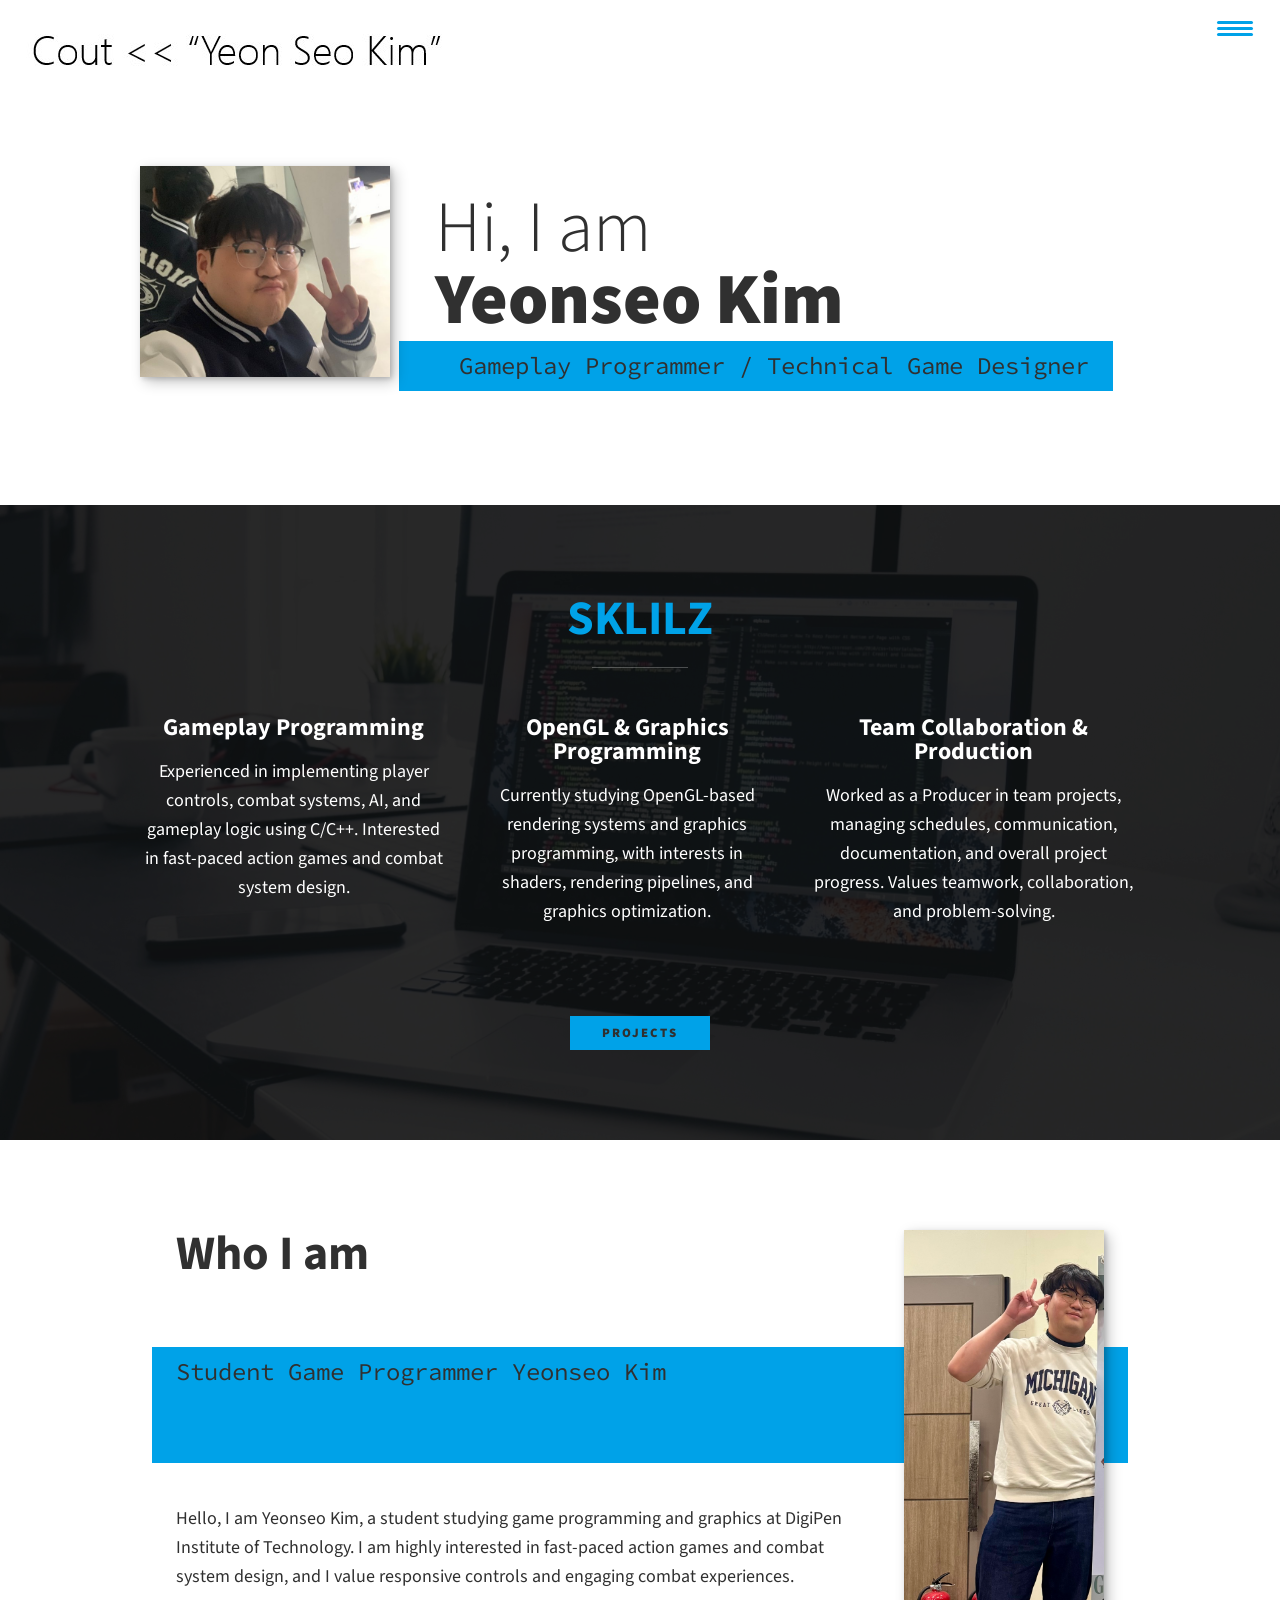
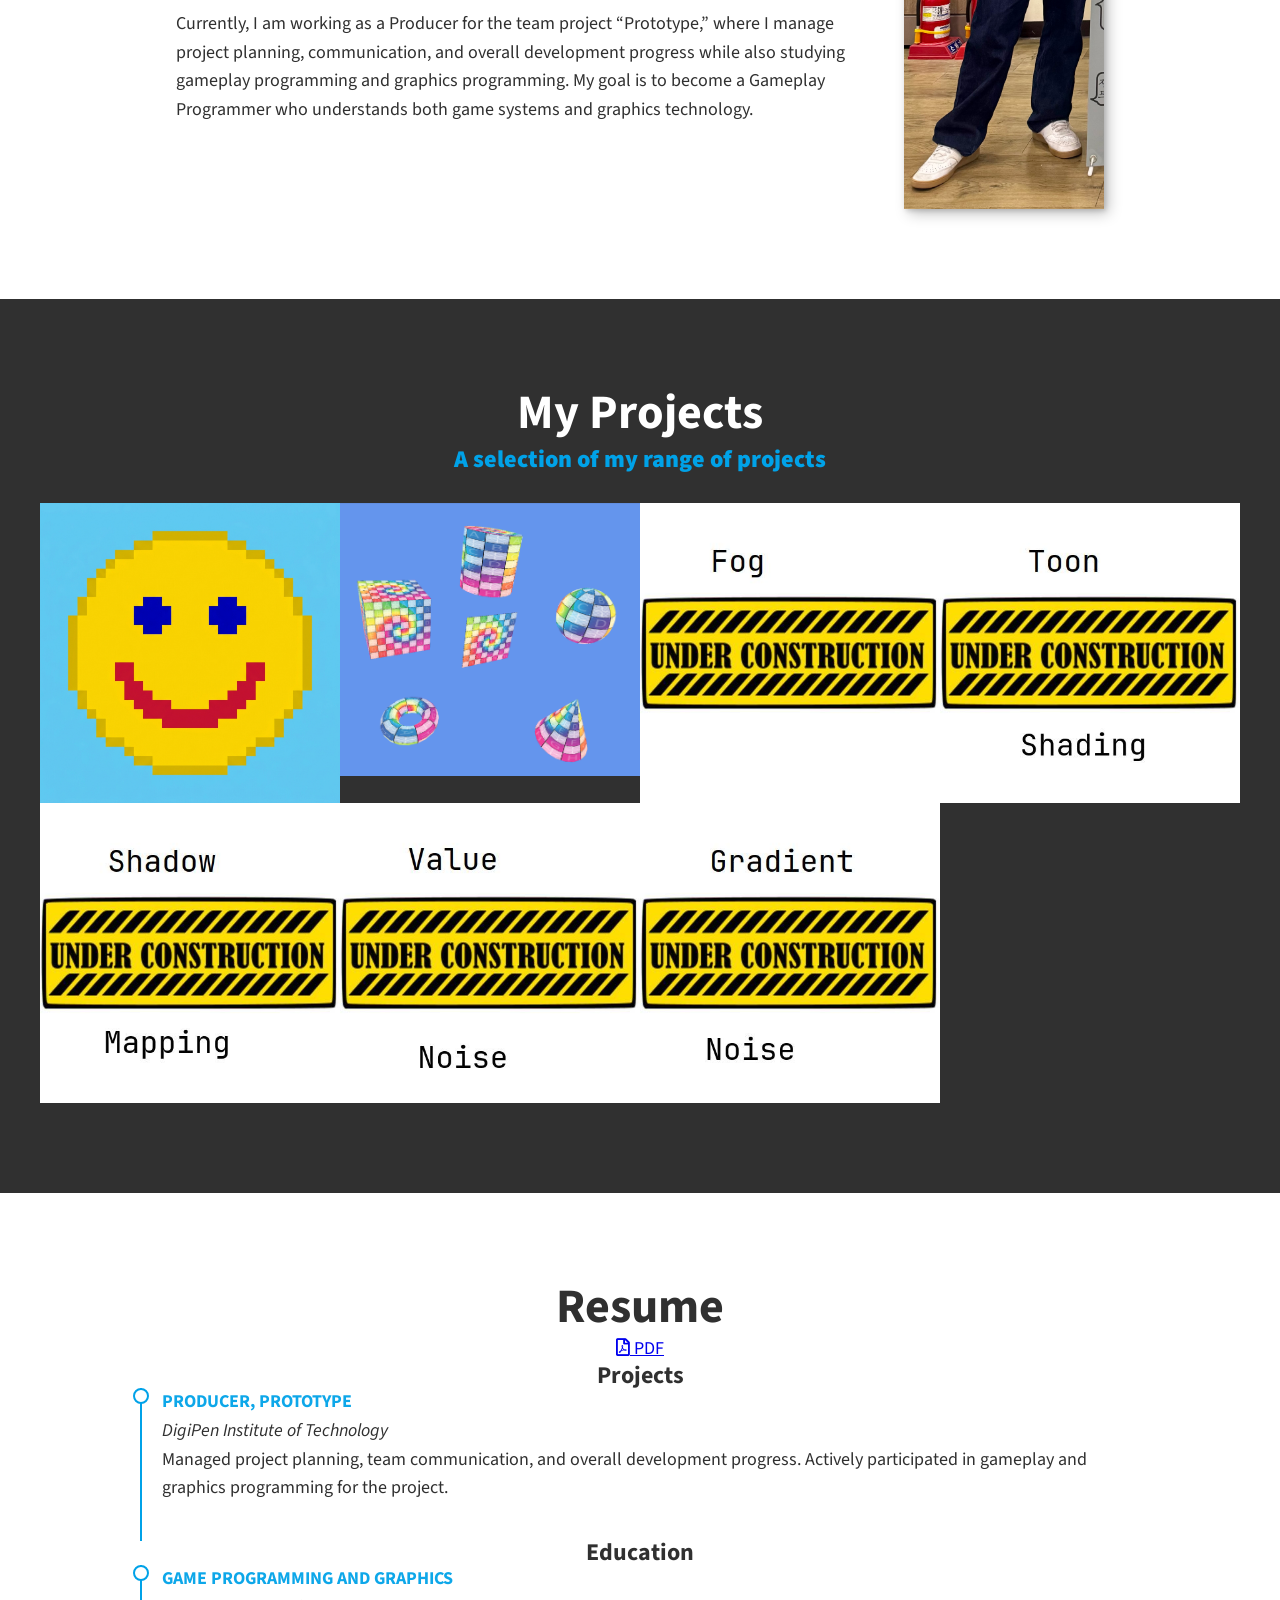
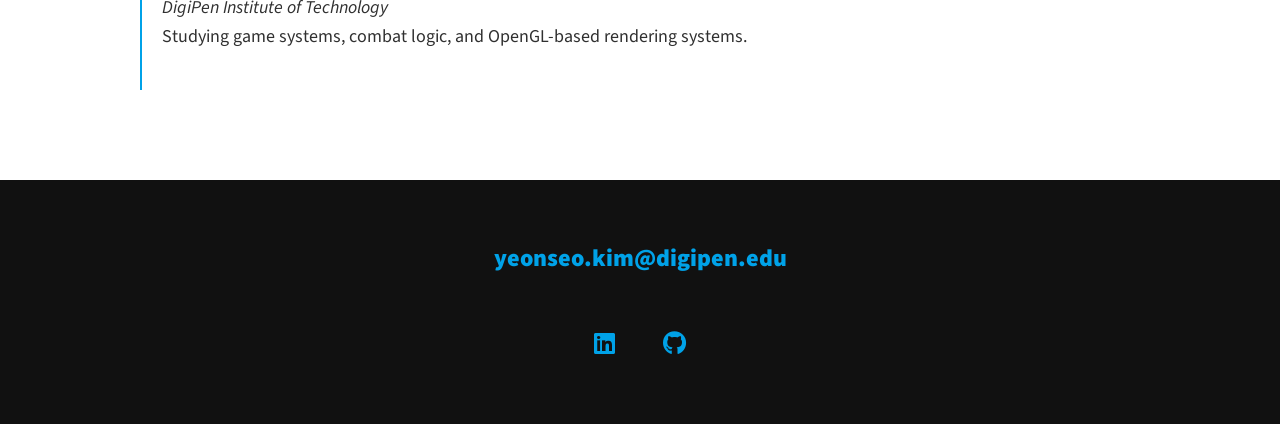
<file: index.html>
<!-- https://youtu.be/_xkSvufmjEs?si=mh-MXT2ZdUasYAYn&t=3416 -->
<!-- adobe.ly/2GAgF93 -->
<!-- https://scrimba.com/build-and-deploy-your-portfolio-c012 -->
<!DOCTYPE html>
<html lang="en">

<head>
    <meta charset="UTF-8">
    <link rel="icon" type="image/svg+xml" href="../img/face.jpg">

    <!-- Help auto scale for desktop & mobile -->
    <meta name="viewport" content="width=device-width, initial-scale=1.0" />
    <title>Yeonseo Kim - Portfolio</title>

    <!-- Normalize the difference across browsers  https://necolas.github.io/normalize.css/ -->
    <link rel="stylesheet" href="external/normalize.css" />

    <link rel="stylesheet" href="https://cdnjs.cloudflare.com/ajax/libs/font-awesome/5.11.2/css/all.css"
        integrity="sha256-46qynGAkLSFpVbEBog43gvNhfrOj+BmwXdxFgVK/Kvc=" crossorigin="anonymous" />

    <!-- https://fonts.google.com/selection/embed -->
    <link rel="preconnect" href="https://fonts.googleapis.com" />
    <link rel="preconnect" href="https://fonts.gstatic.com" crossorigin />
    <link
        href="https://fonts.googleapis.com/css2?family=Source+Code+Pro:ital,wght@0,200..900;1,200..900&family=Source+Sans+3:ital,wght@0,200..900;1,200..900&display=swap"
        rel="stylesheet" />

    <link rel="stylesheet" href="css/style.css" />
</head>

<body>
    <header>
        <div class="logo">
            <!-- alt text can be blank since the logo is purely decorative and putting something like logo isn't actually helpful -->
            <img src="img/cout.jpg" alt="">
        </div>
        <button class="nav-toggle" aria-label="toggle navigation">
            <span class="hamburger"></span>
        </button>
        <nav class="nav">
            <ul class="nav__list">
                <li class="nav__item"> <a href="#home" class="nav__link">Home</a> </li>
                <li class="nav__item"> <a href="#skills" class="nav__link">Skills</a> </li>
                <li class="nav__item"> <a href="#about" class="nav__link">About Me</a> </li>
                <li class="nav__item"> <a href="#projects" class="nav__link">Projects</a> </li>
                <li class="nav__item"> <a href="#resume" class="nav__link">Resume</a> </li>
            </ul>
        </nav>
    </header>

    <!-- Introduction -->

    <section class="intro" id="#home">
        <!-- <div class="intro-bg">
            <iframe src="webgl/D01HelloQuad/graphics_fun.html"></iframe>
        </div> -->
        <h1 class="section__title section__title--intro">
            Hi, I am <strong>Yeonseo Kim</strong>
        </h1>
        <p class="section__subtitle section__subtitle--intro">Gameplay Programmer / Technical Game Designer</p>
        <img src="img/face.jpg" alt="a picture of Yeonseo Kim smiling" class="intro__img" />
    </section>

    <!-- My Services -->
    <section class="my-services" id="skills">
        <h2 class="section__title section__title--services">SKLILZ</h2>
        <div class="services">
            <div class="service">
                <h3>Gameplay Programming</h3>
                <p>
                    Experienced in implementing player controls, combat systems, AI, and gameplay logic using C/C++.
                    Interested in fast-paced action games and combat system design.
                </p>
            </div>

            <div class="service">
                <h3>OpenGL & Graphics Programming</h3>
                <p>
                    Currently studying OpenGL-based rendering systems and graphics programming, with interests in
                    shaders, rendering pipelines, and graphics optimization.
                </p>
            </div>

            <div class="service">
                <h3>Team Collaboration & Production</h3>
                <p>
                    Worked as a Producer in team projects, managing schedules, communication, documentation, and overall
                    project progress.
                    Values teamwork, collaboration, and problem-solving.
                </p>
            </div>
        </div>

        <a href="#projects" class="btn">Projects</a>
    </section>

    <!-- About Me -->
    <section class="about-me" id="about">
        <h2 class="section__title section__title--about">Who I am</h2>
        <p class="section__subtitle section__subtitle--about">
            Student Game Programmer Yeonseo Kim
        </p>

        <div class="about-me__body">
            <p>
                Hello, I am Yeonseo Kim, a student studying game programming and graphics at DigiPen Institute of
                Technology.
                I am highly interested in fast-paced action games and combat system design, and I value responsive
                controls and engaging combat experiences.
            </p>
            <p>
                Currently, I am working as a Producer for the team project “Prototype,” where I manage project planning,
                communication, and overall development progress while also studying gameplay programming and graphics
                programming.
                My goal is to become a Gameplay Programmer who understands both game systems and graphics technology.
            </p>
        </div>
        <img src="img/tall.jpg" alt="picture of Yeonseo Kim" class="about-me__img" />
    </section>

    <!-- My Portfolio -->
    <section class="my-projects" id="projects">
        <h2 class="section__title section__title--projects">My Projects</h2>
        <p class="section__subtitle section__subtitle--projects">
            A selection of my range of projects
        </p>
        <div class="portfolio">
            <a href="portfolio/01_hello.html" class="portfolio__item">
                <img src="img/portfolio_thumbnails/01_hello.png" alt="" class="portfolio__img" />
            </a>
            <a href="portfolio/02_meshes.html" class="portfolio__item">
                <img src="img/portfolio_thumbnails/02_meshes.png" alt="" class="portfolio__img" />
            </a>
            <a href="portfolio/03_fog.html" class="portfolio__item">
                <img src="img/portfolio_thumbnails/03_fog.jpg" alt="" class="portfolio__img" />
            </a>
            <a href="portfolio/04_toon.html" class="portfolio__item">
                <img src="img/portfolio_thumbnails/04_toon.jpg" alt="" class="portfolio__img" />
            </a>
            <a href="portfolio/05_shadow.html" class="portfolio__item">
                <img src="img/portfolio_thumbnails/05_shadow.jpg" alt="" class="portfolio__img" />
            </a>
            <a href="portfolio/06_value.html" class="portfolio__item">
                <img src="img/portfolio_thumbnails/06_value.jpg" alt="" class="portfolio__img" />
            </a>
            <a href="portfolio/07_gradient.html" class="portfolio__item">
                <img src="img/portfolio_thumbnails/07_gradient.jpg" alt="" class="portfolio__img" />
            </a>

        </div>
    </section>

    <!-- Resume Section -->
    <section class="my-resume" id="resume">
        <h2 class="section__title section__title--resume">Resume</h2>
        <a target="_blank" href="docs/Technical%20Resume.pdf"><i class="far fa-file-pdf"></i> PDF</a>

        <div class="resume-section">
            <h3>Projects</h3>
            <div class="resume-item">
                <p>
                    <b>Producer, Prototype</b></br>
                    <em>DigiPen Institute of Technology</em></br>
                    Managed project planning, team communication, and overall development progress.
                    Actively participated in gameplay and graphics programming for the project.
                </p>
            </div>

            <h3>Education</h3>
            <div class="resume-item">
                <p>
                    <b>Game Programming and Graphics</b></br>
                    <em>DigiPen Institute of Technology</em></br>
                    Studying game systems, combat logic, and OpenGL-based rendering systems.
                </p>
            </div>
        </div>
    </section>
    <!-- /Resume Section -->

    <!-- Footer -->
    <footer class="footer">
        <a href="mailto:yeonseo.kim@digipen.edu" class="footer__link">yeonseo.kim@digipen.edu</a>
        <ul class="social-list">
            <li class="social-list__item">
                <a class="social-list__link" href="https://www.linkedin.com/jobs/" target="_blank">
                    <i class="fab fa-linkedin"></i>
                </a>
            </li>
            <li class="social-list__item">
                <a class="social-list__link" href="https://github.com/yeonseokim-steve" target="_blank">
                    <i class="fab fa-github"></i>
                </a>
            </li>
            <!-- Want to list more? search : https://fontawesome.com/v5/search?ic=brands -->
        </ul>
    </footer>

    <script src="js/index.js"></script>
</body>

</html>
</file>
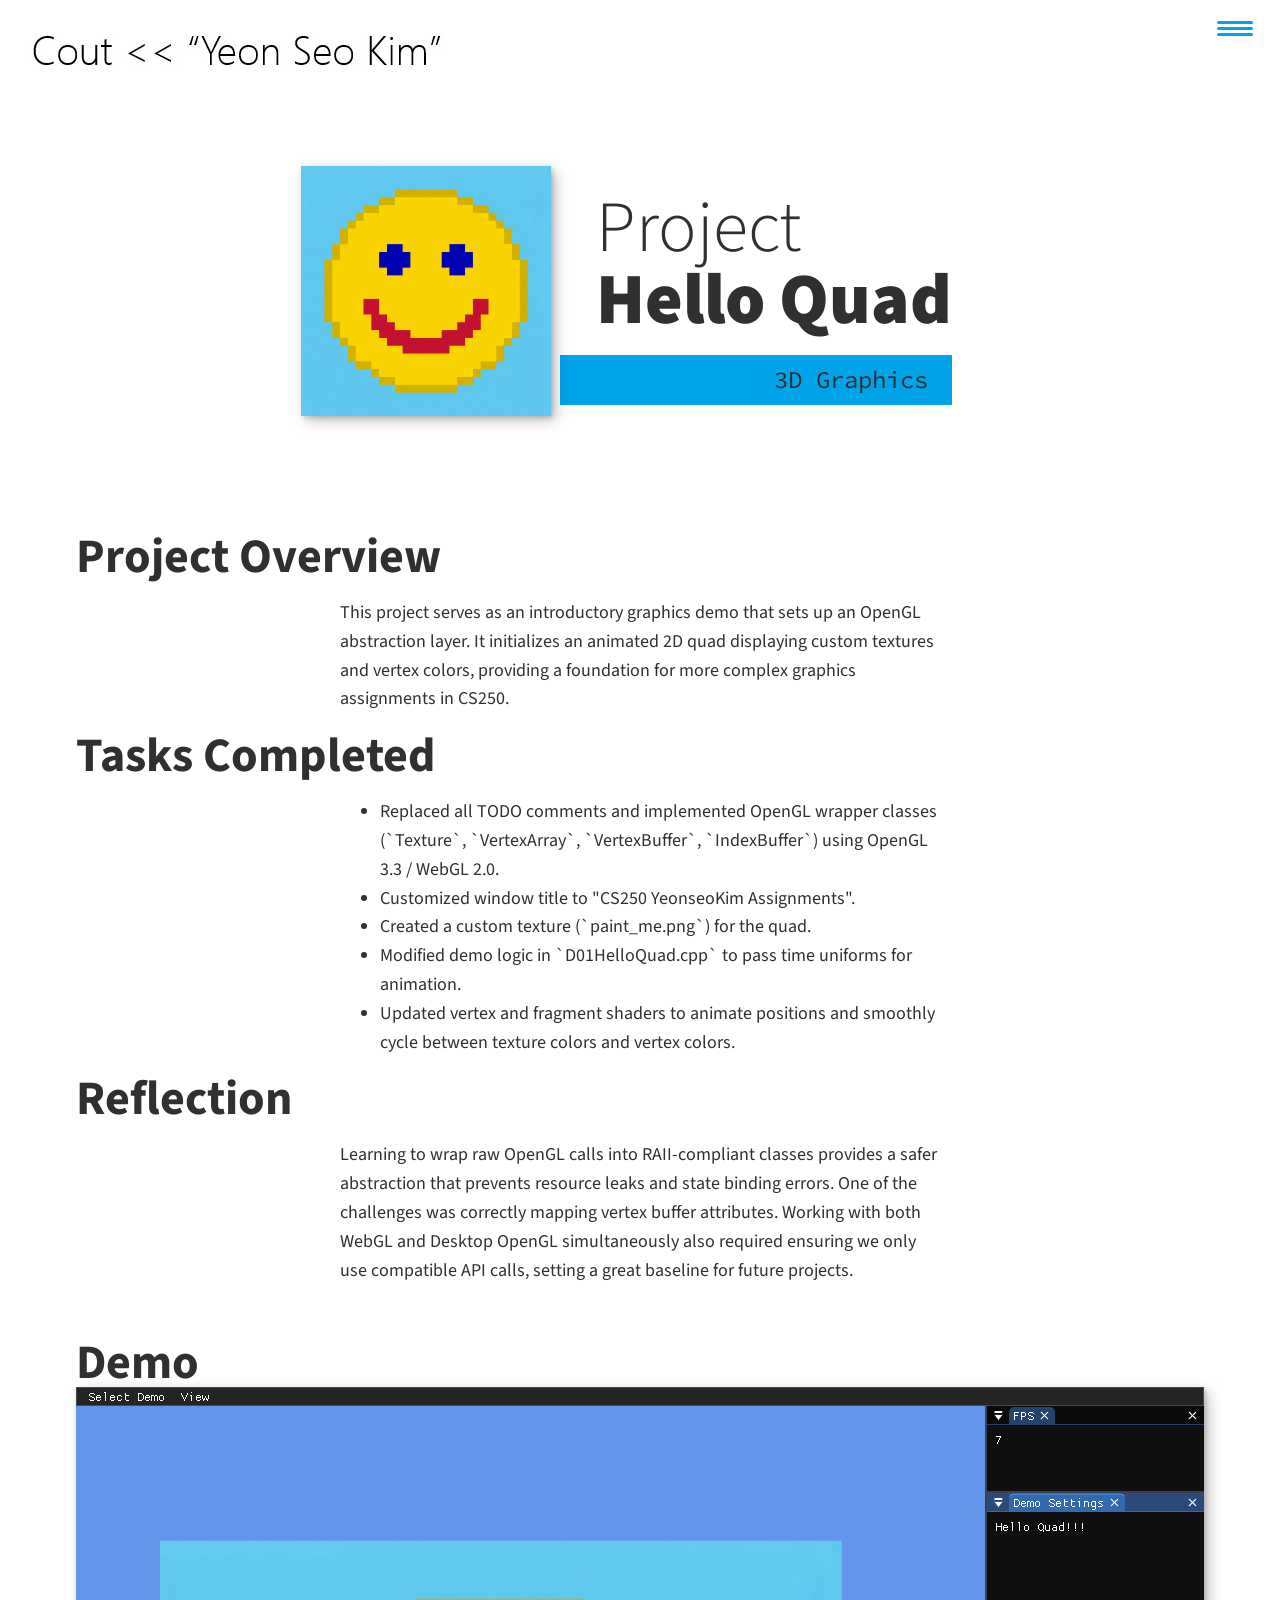
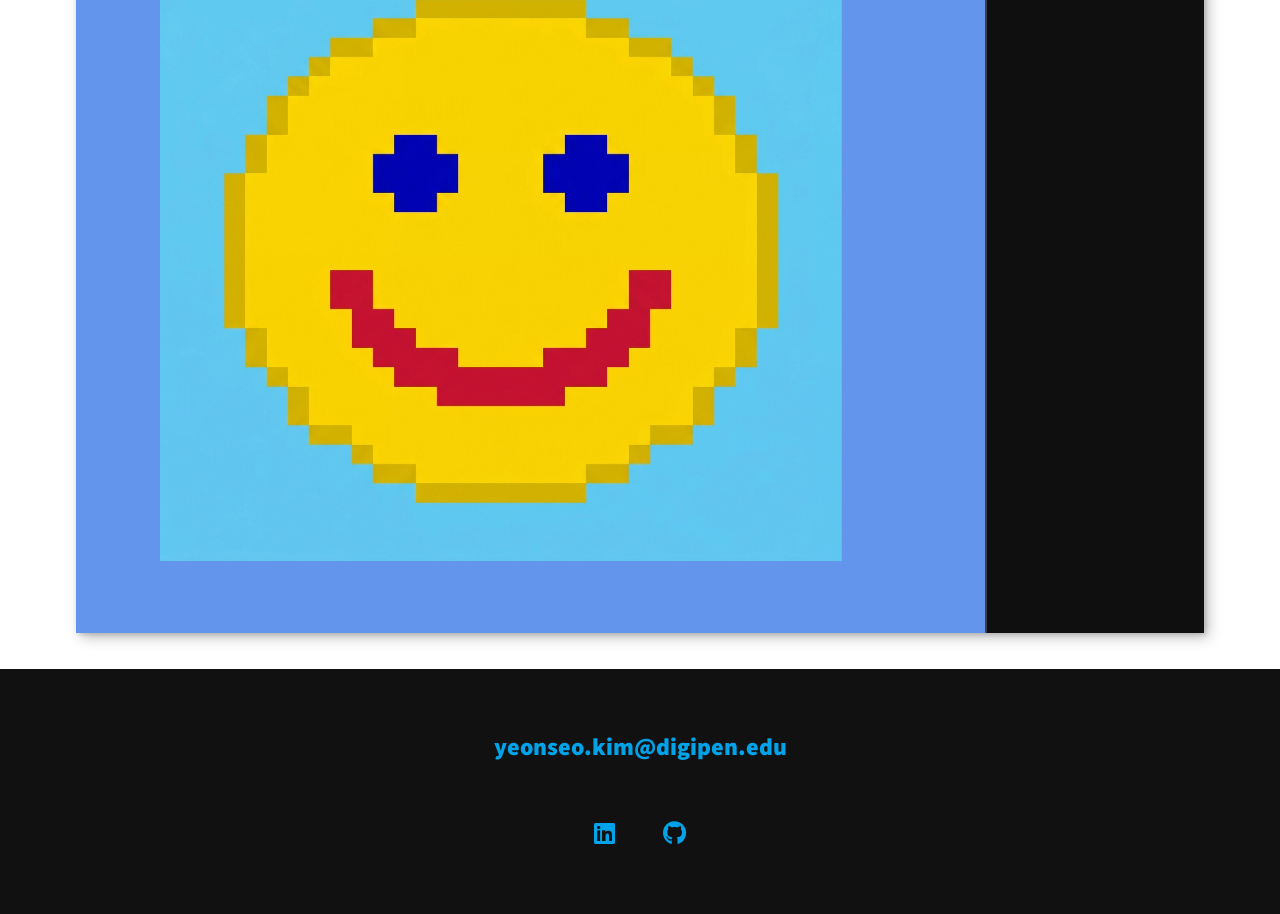
<file: portfolio/01_hello.html>
<!-- https://youtu.be/_xkSvufmjEs?si=mh-MXT2ZdUasYAYn&t=3416 -->
<!-- adobe.ly/2GAgF93 -->
<!-- https://scrimba.com/build-and-deploy-your-portfolio-c012 -->
<!DOCTYPE html>
<html lang="en">

<head>
    <meta charset="UTF-8">
    <link rel="icon" type="image/svg+xml" href="../img/face.jpg">

    <!-- Help auto scale for desktop & mobile -->
    <meta name="viewport" content="width=device-width, initial-scale=1.0">
    <title>Yeonseo Kim - Hello Quad</title>

    <!-- Normalize the difference across browsers  https://necolas.github.io/normalize.css/ -->
    <link rel="stylesheet" href="../external/normalize.css">

    <link rel="stylesheet" href="https://cdnjs.cloudflare.com/ajax/libs/font-awesome/5.11.2/css/all.css"
        integrity="sha256-46qynGAkLSFpVbEBog43gvNhfrOj+BmwXdxFgVK/Kvc=" crossorigin="anonymous" />

    <!-- https://fonts.google.com/selection/embed -->
    <link rel="preconnect" href="https://fonts.googleapis.com">
    <link rel="preconnect" href="https://fonts.gstatic.com" crossorigin>
    <link
        href="https://fonts.googleapis.com/css2?family=Source+Code+Pro:ital,wght@0,200..900;1,200..900&family=Source+Sans+3:ital,wght@0,200..900;1,200..900&display=swap"
        rel="stylesheet">

    <link rel="stylesheet" href="../css/style.css">
</head>

<body>
    <header>
        <div class="logo">
            <!-- alt text can be blank since the logo is purely decorative and putting something like logo isn't actually helpful -->
            <img src="../img/cout.jpg" alt="">
        </div>
        <button class="nav-toggle" aria-label="toggle navigation">
            <span class="hamburger"></span>
        </button>
        <nav class="nav">
            <ul class="nav__list">
                <li class="nav__item">
                    <a href="../index.html" class="nav__link">Home</a>
                </li>
                <li class="nav__item">
                    <a href="../index.html#skills" class="nav__link">Skills</a>
                </li>
                <li class="nav__item">
                    <a href="../index.html#about" class="nav__link">About Me</a>
                </li>
                <li class="nav__item">
                    <a href="../index.html#projects" class="nav__link">Projects</a>
                </li>
                <li class="nav__item">
                    <a href="../index.html#resume" class="nav__link">Resume</a>
                </li>
            </ul>
        </nav>
    </header>

    <!-- Introduction -->
    <section class="intro">
        <h1 class="section__title section__title--intro">
            Project <strong>Hello Quad</strong>
        </h1>
        <p class="section__subtitle section__subtitle--intro">3D Graphics</p>
        <img src="../img/portfolio_thumbnails/01_hello.png" alt="a picture of this portfolio item" class="intro__img">
    </section>

    <div class="portfolio-item-individual">
        <h2>Project Overview</h2>
        <p>This project serves as an introductory graphics demo that sets up an OpenGL abstraction layer. It initializes an animated 2D quad displaying custom textures and vertex colors, providing a foundation for more complex graphics assignments in CS250.</p>

        <h2>Tasks Completed</h2>
        <ul>
            <li>Replaced all TODO comments and implemented OpenGL wrapper classes (`Texture`, `VertexArray`, `VertexBuffer`, `IndexBuffer`) using OpenGL 3.3 / WebGL 2.0.</li>
            <li>Customized window title to "CS250 YeonseoKim Assignments".</li>
            <li>Created a custom texture (`paint_me.png`) for the quad.</li>
            <li>Modified demo logic in `D01HelloQuad.cpp` to pass time uniforms for animation.</li>
            <li>Updated vertex and fragment shaders to animate positions and smoothly cycle between texture colors and vertex colors.</li>
        </ul>

        <h2>Reflection</h2>
        <p>Learning to wrap raw OpenGL calls into RAII-compliant classes provides a safer abstraction that prevents resource leaks and state binding errors. One of the challenges was correctly mapping vertex buffer attributes. Working with both WebGL and Desktop OpenGL simultaneously also required ensuring we only use compatible API calls, setting a great baseline for future projects.</p>
    </div>

    <div class="portfolio-item-individual">
        <h2>Demo</h2>

        <iframe id="demo" src="../webgl/D01HelloQuad/graphics_fun.html"></iframe>
    </div>


    <!-- Footer -->
    <footer class="footer">
        <a href="mailto:yeonseo.kim@digipen.edu" class="footer__link">yeonseo.kim@digipen.edu</a>
        <ul class="social-list">
            <li class="social-list__item">
                <a class="social-list__link" href="https://www.linkedin.com/jobs/" target="_blank">
                    <i class="fab fa-linkedin"></i>
                </a>
            </li>
            <li class="social-list__item">
                <a class="social-list__link" href="https://github.com/yeonseokim-steve" target="_blank">
                    <i class="fab fa-github"></i>
                </a>
            </li>
            <!-- Want to list more? search : https://fontawesome.com/v5/search?ic=brands -->
        </ul>
    </footer>

    <script src="../js/index.js"></script>

</body>

</html>
</file>
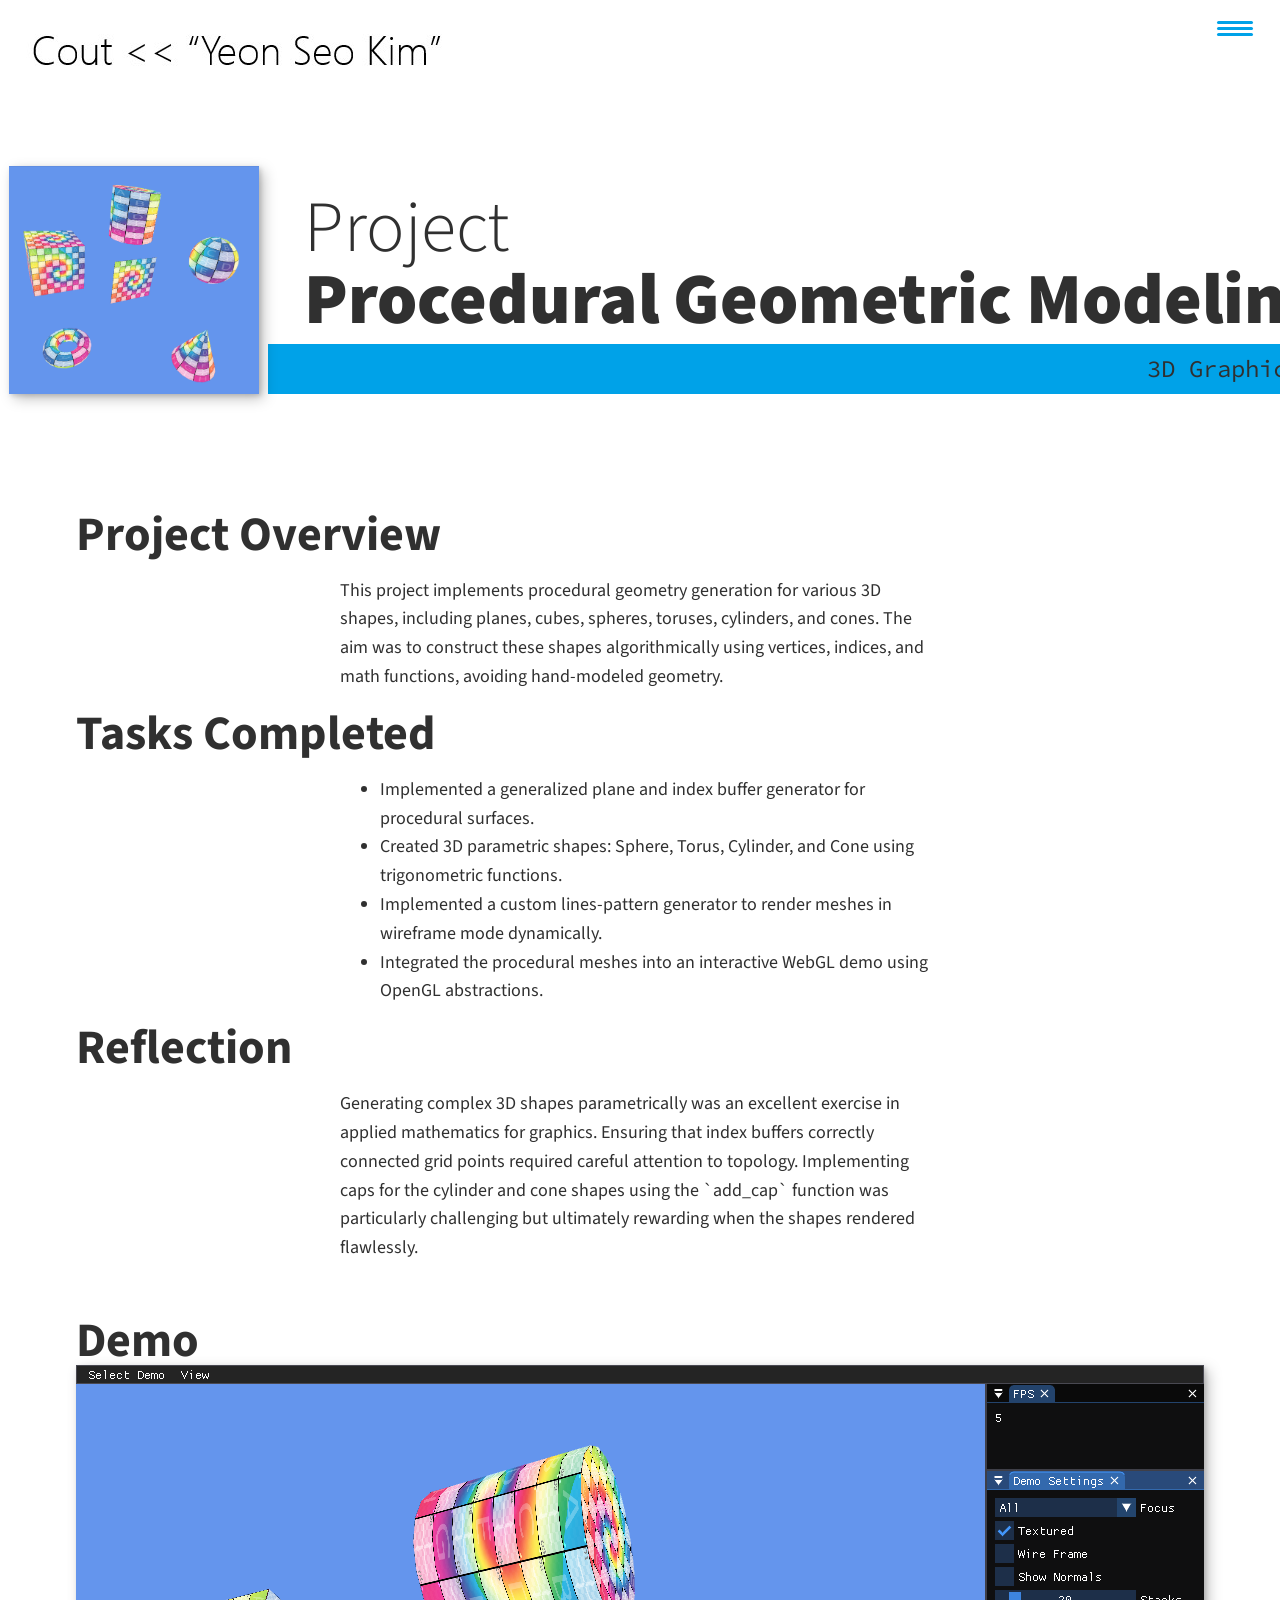
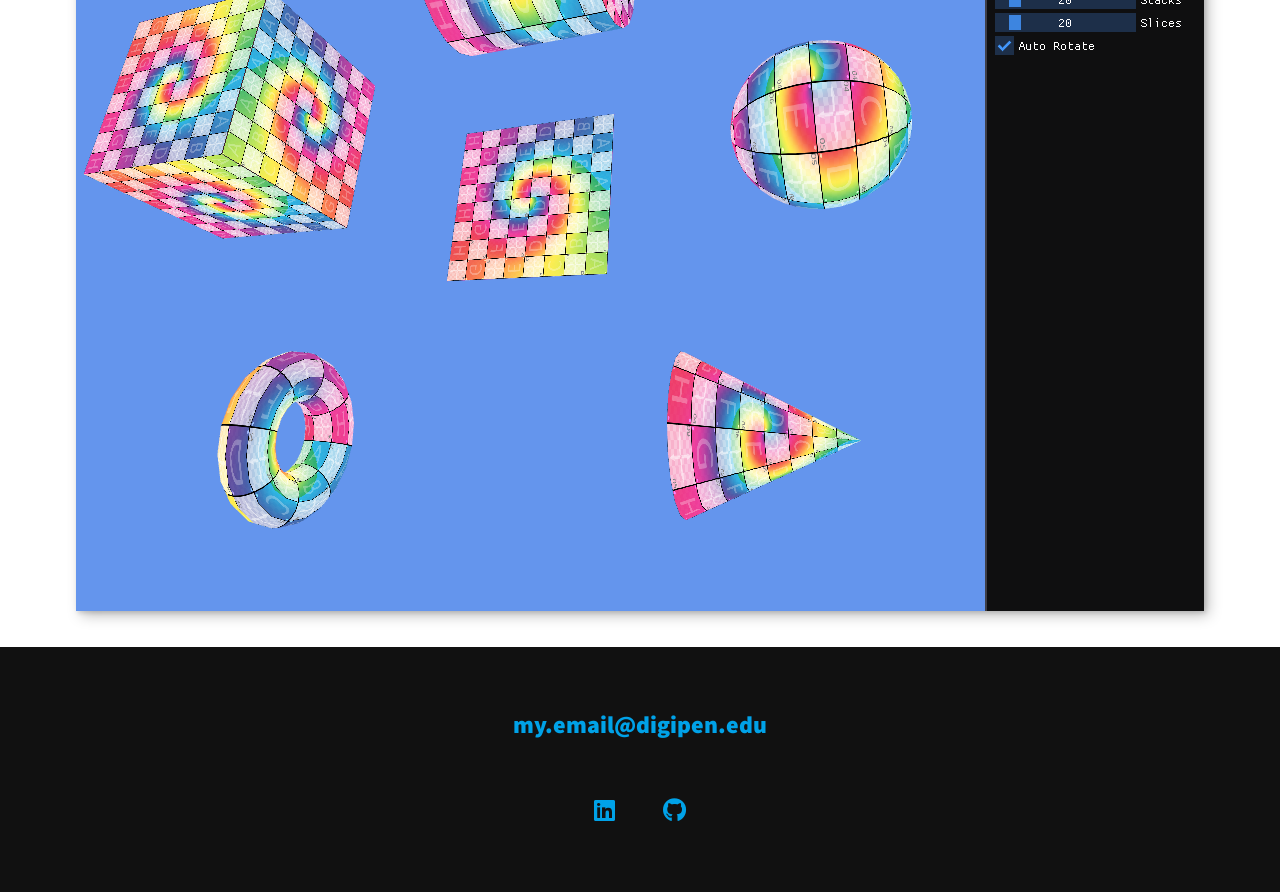
<file: portfolio/02_meshes.html>
<!-- https://youtu.be/_xkSvufmjEs?si=mh-MXT2ZdUasYAYn&t=3416 -->
<!-- adobe.ly/2GAgF93 -->
<!-- https://scrimba.com/build-and-deploy-your-portfolio-c012 -->
<!DOCTYPE html>
<html lang="en">

<head>
    <meta charset="UTF-8">
    <link rel="icon" type="image/svg+xml" href="../img/face.jpg">

    <!-- Help auto scale for desktop & mobile -->
    <meta name="viewport" content="width=device-width, initial-scale=1.0">

    <title>Yeonseo Kim - Procedural Meshes</title>

    <!-- Normalize the difference across browsers  https://necolas.github.io/normalize.css/ -->
    <link rel="stylesheet" href="../external/normalize.css">

    <link rel="stylesheet" href="https://cdnjs.cloudflare.com/ajax/libs/font-awesome/5.11.2/css/all.css"
        integrity="sha256-46qynGAkLSFpVbEBog43gvNhfrOj+BmwXdxFgVK/Kvc=" crossorigin="anonymous" />

    <!-- https://fonts.google.com/selection/embed -->
    <link rel="preconnect" href="https://fonts.googleapis.com">
    <link rel="preconnect" href="https://fonts.gstatic.com" crossorigin>
    <link
        href="https://fonts.googleapis.com/css2?family=Source+Code+Pro:ital,wght@0,200..900;1,200..900&family=Source+Sans+3:ital,wght@0,200..900;1,200..900&display=swap"
        rel="stylesheet">

    <link rel="stylesheet" href="../css/style.css">
</head>

<body>
    <header>
        <div class="logo">
            <!-- alt text can be blank since the logo is purely decorative and putting something like logo isn't actually helpful -->
            <img src="../img/cout.jpg" alt="">
        </div>
        <button class="nav-toggle" aria-label="toggle navigation">
            <span class="hamburger"></span>
        </button>
        <nav class="nav">
            <ul class="nav__list">
                <li class="nav__item">
                    <a href="../index.html" class="nav__link">Home</a>
                </li>
                <li class="nav__item">
                    <a href="../index.html#skills" class="nav__link">Skills</a>
                </li>
                <li class="nav__item">
                    <a href="../index.html#about" class="nav__link">About Me</a>
                </li>
                <li class="nav__item">
                    <a href="../index.html#projects" class="nav__link">Projects</a>
                </li>
                <li class="nav__item">
                    <a href="../index.html#resume" class="nav__link">Resume</a>
                </li>
            </ul>
        </nav>
    </header>

    <!-- Introduction -->
    <section class="intro">
        <!-- TODO put the name of the assignment here -->
        <h1 class="section__title section__title--intro">
            Project <strong>Procedural Geometric Modeling</strong>
        </h1>
        <p class="section__subtitle section__subtitle--intro">3D Graphics</p>
        <img src="../img/portfolio_thumbnails/02_meshes.png" alt="a picture of this portfolio item" class="intro__img">
    </section>

    <div class="portfolio-item-individual">
        <h2>Project Overview</h2>
        <p>This project implements procedural geometry generation for various 3D shapes, including planes, cubes, spheres, toruses, cylinders, and cones. The aim was to construct these shapes algorithmically using vertices, indices, and math functions, avoiding hand-modeled geometry.</p>

        <h2>Tasks Completed</h2>
        <ul>
            <li>Implemented a generalized plane and index buffer generator for procedural surfaces.</li>
            <li>Created 3D parametric shapes: Sphere, Torus, Cylinder, and Cone using trigonometric functions.</li>
            <li>Implemented a custom lines-pattern generator to render meshes in wireframe mode dynamically.</li>
            <li>Integrated the procedural meshes into an interactive WebGL demo using OpenGL abstractions.</li>
        </ul>

        <h2>Reflection</h2>
        <p>Generating complex 3D shapes parametrically was an excellent exercise in applied mathematics for graphics. Ensuring that index buffers correctly connected grid points required careful attention to topology. Implementing caps for the cylinder and cone shapes using the `add_cap` function was particularly challenging but ultimately rewarding when the shapes rendered flawlessly.</p>
    </div>

    <div class="portfolio-item-individual">
        <h2>Demo</h2>
        <iframe id="demo" src="../webgl/D02ProceduralMeshes/graphics_fun.html?start=meshes" tabindex="-1"></iframe>
    </div>

    <!-- Footer -->
    <footer class="footer">
        <a href="mailto:my.email@digipen.edu" class="footer__link">my.email@digipen.edu</a>
        <ul class="social-list">
            <li class="social-list__item">
                <a class="social-list__link" href="https://linkedin.com/in/mylinkedinid">
                    <i class="fab fa-linkedin"></i>
                </a>
            </li>
            <li class="social-list__item">
                <a class="social-list__link" href="https://github.com/mygithubid">
                    <i class="fab fa-github"></i>
                </a>
            </li>
            <!-- Want to list more? search : https://fontawesome.com/v5/search?ic=brands -->
        </ul>
    </footer>

    <script src="../js/index.js"></script>

</body>

</html>
</file>
<file: css/style.css>
/* make padding within widths rather calculating with total width? */
*,
*::before,
*::after {
  box-sizing: border-box;
}

/* Custom Properties */

:root {
  --ff-primary: "Source Sans 3", sans-serif;
  --ff-secondary: "Source Code Pro", monospace;

  --fw-reg: 300;
  --fw-bold: 900;

  --clr-light: #ffffff;
  --clr-dark: #303030;
  --clr-accent: #00A2E8;

  --fs-h1: 3rem;
  --fs-h2: 2.25rem;
  --fs-h3: 1.25rem;
  --fs-body: 1rem;

  --bs: 0.25em 0.25em 0.75em rgba(0, 0, 0, 0.25),
    0.125em 0.125em 0.25em rgba(0, 0, 0, 0.15);
}

/* With wider screens use differnt/bigger numbers */
@media (min-width: 800px) {
  :root {
    --fs-h1: 4.5rem;
    --fs-h2: 3rem;
    --fs-h3: 1.5rem;
    --fs-body: 1.125rem;
  }
}

/* General Styles */

html {
  scroll-behavior: smooth;
}

body {
  background: var(--clr-light);
  color: var(--clr-dark);
  margin: 0;
  font-family: var(--ff-primary);
  font-size: var(--fs-body);
  line-height: 1.6;
}

section {
  padding: 5em 2em;
}

img {
  display: block;
  max-width: 100%;
}

strong {
  font-weight: var(--fw-bold);
}

:focus {
  outline: 3px solid var(--clr-accent);
  outline-offset: 3px;
}

.btn {
  display: inline-block;
  padding: 0.5em 2.5em;
  background: var(--clr-accent);
  color: var(--clr-dark);
  text-decoration: none;
  cursor: pointer;
  font-size: 0.8rem;
  text-transform: uppercase;
  letter-spacing: 2px;
  font-weight: var(--fw-bold);
  transition: transform 200ms ease-in-out;
}

.btn:hover {
  transform: scale(1.1);
}

/* Typography */

h1,
h2,
h3 {
  line-height: 1;
  margin: 0;
}

h1 {
  font-size: var(--fs-h1);
}

h2 {
  font-size: var(--fs-h2);
}

h3 {
  font-size: var(--fs-h3);
}

.section__title {
  margin-bottom: 0.25rem;
}

.section__title--intro {
  font-weight: var(--fw-reg);
}

.section__title--intro strong {
  display: block;
}

.section__subtitle {
  margin: 0;
  font-size: var(--fs-h3);
}

.section__subtitle--intro,
.section__subtitle--about {
  background: var(--clr-accent);
  padding: 0.25em 1em;
  font-family: var(--ff-secondary);
  margin-bottom: 1em;
}

.section__subtitle--projects {
  color: var(--clr-accent);
  font-weight: var(--fw-bold);
  margin-bottom: 1em;
}

/* header */
header {
  display: flex;
  justify-content: space-between;
  padding: 1em;
}

.logo {
  max-width: 528px;
}

.nav {
  position: fixed;
  background: var(--clr-dark);
  color: var(--clr-light);
  top: 0;
  bottom: 0;
  left: 0;
  right: 0;
  z-index: 100;

  transform: translateX(100%);
  transition: transform 250ms cubic-bezier(0.5, 0, 0.5, 1);
}

.nav__list {
  list-style: none;
  display: flex;
  height: 100%;
  flex-direction: column;
  justify-content: space-evenly;
  align-items: center;
  margin: 0;
  padding: 0;
}

.nav__link {
  color: inherit;
  font-weight: var(--fw-bold);
  font-size: var(--fs-h2);
  text-decoration: none;
}

.nav__link:hover {
  color: var(--clr-accent);
}

.nav-toggle {
  padding: 0.5em;
  background: transparent;
  border: 0;
  cursor: pointer;
  position: absolute;
  right: 1em;
  top: 1em;
  z-index: 1000;
}

.nav-open .nav {
  transform: translateX(0);
}

.nav-open .nav-toggle {
  position: fixed;
}

.nav-open .hamburger {
  transform: rotate(0.625turn);
}

.nav-open .hamburger::before {
  transform: rotate(90deg) translateX(-6px);
}

.nav-open .hamburger::after {
  opacity: 0;
}

.hamburger {
  display: block;
  position: relative;
}

.hamburger,
.hamburger::before,
.hamburger::after {
  background: var(--clr-accent);
  width: 2em;
  height: 3px;
  border-radius: 1em;
  transition: transform 250ms ease-in-out;
}

.hamburger::before,
.hamburger::after {
  content: "";
  position: absolute;
  left: 0;
  right: 0;
}

.hamburger::before {
  top: 6px;
}

.hamburger::after {
  bottom: 6px;
}

/* Intro Section */
.intro {
  position: relative;
  z-index: 2;
}

.intro-bg {
  position: absolute;
  top: 0;
  left: 0;
  width: 100%;
  height: 100%;
  overflow: hidden;
  z-index: -2;
}

.intro-bg iframe {
  width: 100%;
  height: 100%;
  border: none;
  position: absolute;
  top: 0;
  left: 0;
}

.intro__img {
  box-shadow: var(--bs);
}

.section__subtitle--intro {
  display: inline-block;
}

@media (min-width: 600px) {
  .intro {
    display: grid;
    width: min-content;
    margin: 0 auto;
    column-gap: 1em;
    grid-template-areas:
      "img title"
      "img subtitle";
    grid-template-columns: min-content max-content;
  }

  .intro__img {
    grid-area: img;
    min-width: 250px;
    position: relative;
    z-index: 2;
    top: -1.5em;
    left: -1.5em;
  }

  .section__subtitle--intro {
    align-self: start;
    grid-column: 2;
    grid-row: 2;
    text-align: right;
    position: relative;
    left: -1.5em;
    width: calc(100% + 1.5em);
  }
}

/* my services section */

.my-services {
  background-color: var(--clr-dark);
  background-image: url(../img/skills-bg.jpg);
  background-size: cover;
  background-blend-mode: overlay;
  color: var(--clr-light);
  text-align: center;
}

.section__title--services {
  color: var(--clr-accent);
  position: relative;
}

.section__title--services::after {
  content: "";
  display: block;
  width: 2em;
  height: 1px;
  margin: 0.5em auto 1em;
  background: var(--clr-light);
  opacity: 0.25;
}

.services {
  margin-bottom: 4em;
}

.service {
  max-width: 500px;
  margin: 0 auto;
}

@media (min-width: 800px) {
  .services {
    display: flex;
    max-width: 1000px;
    margin-left: auto;
    margin-right: auto;
  }

  .service+.service {
    margin-left: 2em;
  }
}

/* About Me */

.about-me {
  max-width: 1000px;
  margin: 0 auto;
}

.about-me__img {
  box-shadow: var(--bs);
}

@media (min-width: 600px) {
  .about-me {
    display: grid;
    grid-template-columns: 1fr 200px;
    grid-template-areas:
      "title img"
      "subtitle img"
      "text img";
    column-gap: 2em;
  }

  .section__title--about {
    grid-area: title;
  }

  .section__subtitle--about {
    grid-column: 1 / -1;
    grid-row: 2;
    position: relative;
    left: -1em;
    width: calc(100% + 2em);
    padding-left: 1em;
    padding-right: calc(200px + 2.5em);
  }

  .about-me__img {
    grid-area: img;
    position: relative;
    z-index: 2;
  }
}

/* Portfolio / My projects */

.my-projects {
  background-color: var(--clr-dark);
  color: var(--clr-light);
  text-align: center;
}

.portfolio {
  display: grid;
  grid-template-columns: repeat(auto-fit, minmax(300px, 1fr));
  max-width: 1200px;
  margin: 0 auto;
}

.portfolio__item {
  background: var(--clr-dark);
  overflow: hidden;
}

.portfolio__img {
  transition: transform 750ms cubic-bezier(0.5, 0, 0.5, 1), opacity 250ms linear;
}

.portfolio__item:focus {
  position: relative;
  z-index: 2;
}

.portfolio__img:hover,
.portfolio__item:focus .portfolio__img {
  transform: scale(1.2);
  opacity: 0.75;
}

/*--------------------------------------------------------------
# Resume Section
--------------------------------------------------------------*/

.section__title--resume {
  text-align: center;
}

.my-resume {
  display: flex;
  flex-direction: column;
  align-items: center;
}

.resume-section h3 {
  color: var(--clr-dark);
  text-align: center;
}

.resume-section .resume-item {
  padding: 0 0 20px 20px;
  margin-top: -18px;
  border-left: 2px solid var(--clr-accent);
  position: relative;
  max-width: 1000px;
}

.resume-section .resume-item b {
  text-transform: uppercase;
  color: color-mix(in srgb, var(--clr-accent), transparent 5%);
  position: sticky;
}

.resume-section .resume-item::before {
  content: "";
  position: absolute;
  width: 16px;
  height: 16px;
  border-radius: 50px;
  left: -9px;
  top: 0;
  background: var(--clr-light);
  border: 2px solid var(--clr-accent);
}

/* Footer */

.footer {
  background: #111;
  color: var(--clr-accent);
  text-align: center;
  padding: 2.5em 0;
  font-size: var(--fs-h3);
}

.footer a {
  color: inherit;
  text-decoration: none;
}

.footer__link {
  font-weight: var(--fw-bold);
}

.footer__link:hover,
.social-list__link:hover {
  opacity: 0.7;
}

.footer__link:hover {
  text-decoration: underline;
}

.social-list {
  list-style: none;
  display: flex;
  justify-content: center;
  margin: 2em 0 0;
  padding: 0;
}

.social-list__item {
  margin: 0 0.5em;
}

.social-list__link {
  padding: 0.5em;
}

/* individual portfolio item styles */

.portfolio-item-individual {
  padding: 0 2em 2em;
  max-width: 1200px;
  margin: 0 auto;
}

.portfolio-item-individual p,
.portfolio-item-individual ul {
  max-width: 600px;
  margin-left: auto;
  margin-right: auto;
}

.portfolio-item-individual iframe {
  box-shadow: var(--bs);
  display: block;
  max-width: 1200px;
  width: 100%;
  height: auto;
  aspect-ratio: 4 / 3;
  /* Maintain aspect ratio */
  margin: 0 auto;
  /* Centering */
  border: none;
}
</file>
